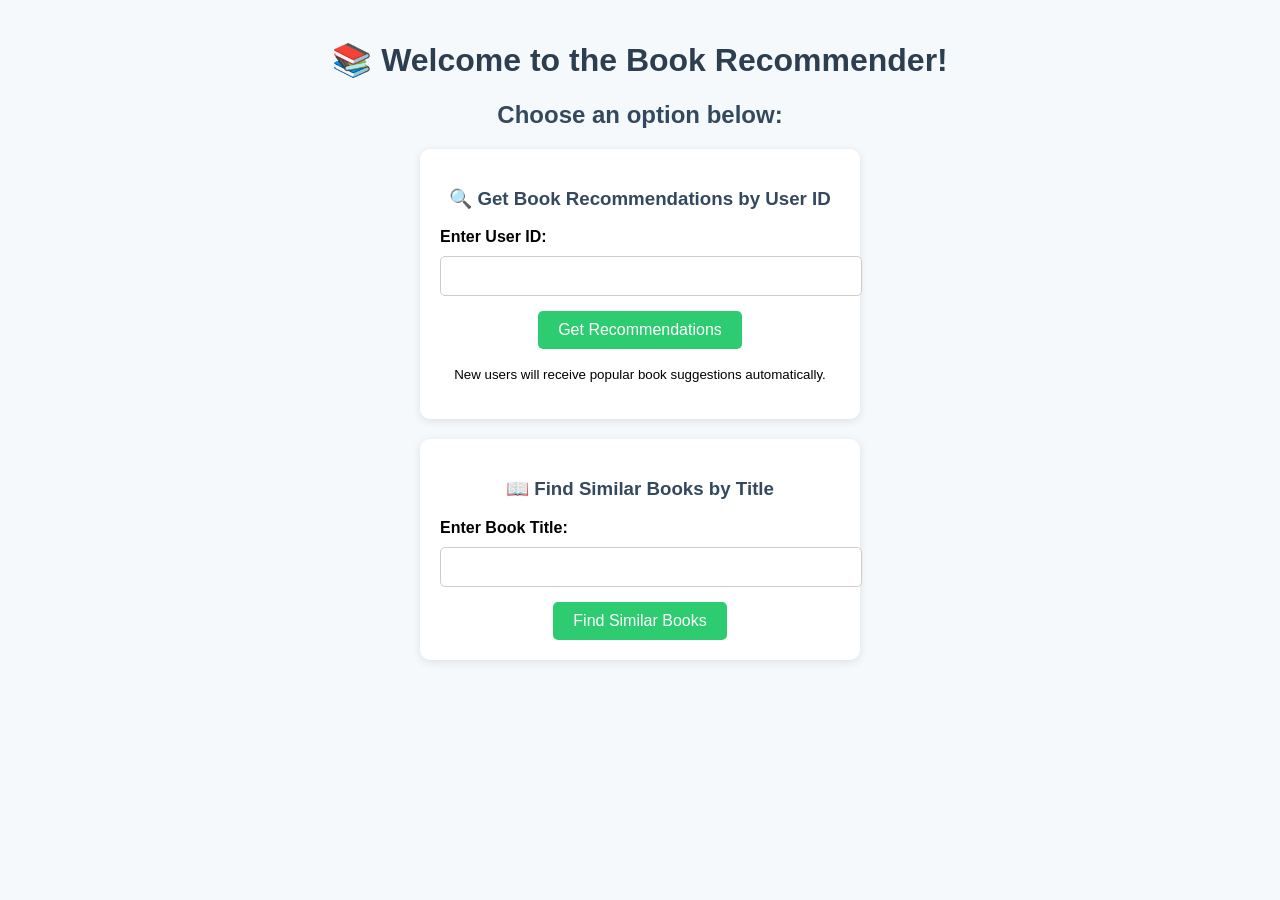
<file: Deployment/Mbego/templates/index.html>
<!DOCTYPE html>
<html lang="en">
<head>
    <meta charset="UTF-8">
    <meta name="viewport" content="width=device-width, initial-scale=1.0">
    <title>Book Recommender</title>
    <style>
        body {
            font-family: Arial, sans-serif;
            background-color: #f6f9fc;
            margin: 0;
            padding: 20px;
            text-align: center;
        }

        h1 {
            color: #2c3e50;
        }

        h2, h3 {
            color: #34495e;
        }

        form {
            background-color: #ffffff;
            margin: 20px auto;
            padding: 20px;
            border-radius: 10px;
            max-width: 400px;
            box-shadow: 0 2px 10px rgba(0, 0, 0, 0.1);
        }

        label {
            display: block;
            margin-bottom: 10px;
            font-weight: bold;
            text-align: left;
        }

        input[type="text"] {
            width: 100%;
            padding: 10px;
            margin-bottom: 15px;
            border-radius: 5px;
            border: 1px solid #ccc;
            font-size: 1em;
        }

        button {
            background-color: #2ecc71;
            color: white;
            border: none;
            padding: 10px 20px;
            font-size: 1em;
            border-radius: 5px;
            cursor: pointer;
        }

        button:hover {
            background-color: #27ae60;
        }
    </style>
</head>
<body>
    <h1>📚 Welcome to the Book Recommender!</h1>
    <h2>Choose an option below:</h2>

    <form action="/recommend" method="POST">
        <h3>🔍 Get Book Recommendations by User ID</h3>
        <label for="user_id">Enter User ID:</label>
        <input type="text" id="user_id" name="user_id" required>
        <button type="submit">Get Recommendations</button>
        <p><small>New users will receive popular book suggestions automatically.</small></p>
    </form>

    <form action="/similar" method="POST">
        <h3>📖 Find Similar Books by Title</h3>
        <label for="book_title">Enter Book Title:</label>
        <input type="text" id="book_title" name="book_title" required>
        <button type="submit">Find Similar Books</button>
    </form>
</body>
</html>
</file>
